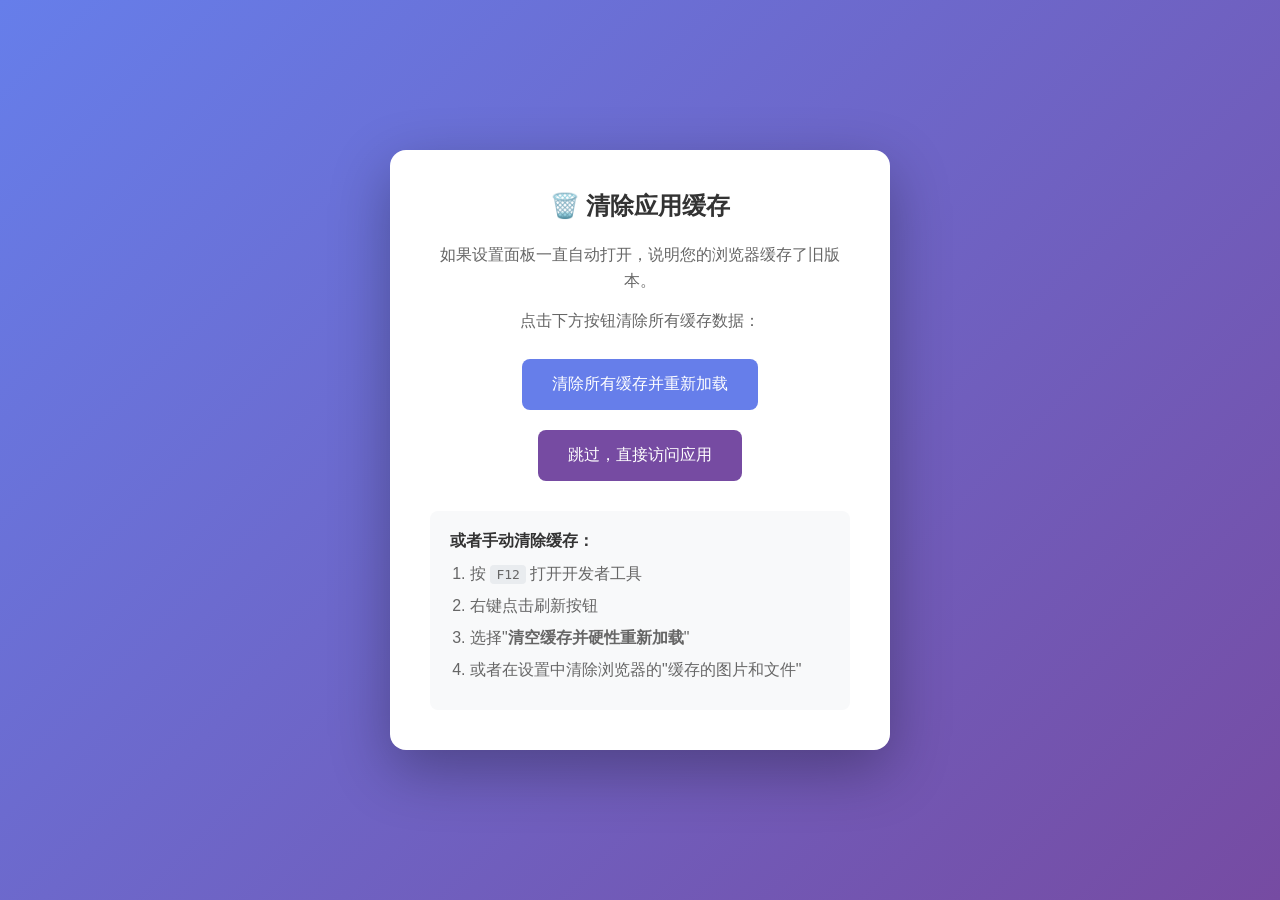
<file: clear-cache.html>
<!DOCTYPE html>
<html lang="zh-CN">
<head>
  <meta charset="UTF-8">
  <meta name="viewport" content="width=device-width, initial-scale=1.0">
  <title>清除缓存 - 摆烂导师</title>
  <style>
    * { margin: 0; padding: 0; box-sizing: border-box; }
    body {
      font-family: -apple-system, BlinkMacSystemFont, 'Segoe UI', Roboto, sans-serif;
      background: linear-gradient(135deg, #667eea 0%, #764ba2 100%);
      min-height: 100vh;
      display: flex;
      align-items: center;
      justify-content: center;
      padding: 20px;
    }
    .container {
      background: white;
      border-radius: 16px;
      padding: 40px;
      max-width: 500px;
      width: 100%;
      box-shadow: 0 20px 60px rgba(0,0,0,0.3);
      text-align: center;
    }
    h1 {
      color: #333;
      margin-bottom: 20px;
      font-size: 24px;
    }
    p {
      color: #666;
      line-height: 1.6;
      margin-bottom: 15px;
    }
    .btn {
      background: #667eea;
      color: white;
      border: none;
      padding: 15px 30px;
      border-radius: 8px;
      font-size: 16px;
      cursor: pointer;
      margin: 10px 5px;
      transition: all 0.3s;
    }
    .btn:hover {
      background: #5568d3;
      transform: translateY(-2px);
    }
    .btn-secondary {
      background: #764ba2;
    }
    .btn-secondary:hover {
      background: #633d8a;
    }
    .status {
      margin-top: 20px;
      padding: 15px;
      border-radius: 8px;
      display: none;
    }
    .status.success {
      background: #d4edda;
      color: #155724;
      display: block;
    }
    .status.error {
      background: #f8d7da;
      color: #721c24;
      display: block;
    }
    .instructions {
      background: #f8f9fa;
      padding: 20px;
      border-radius: 8px;
      margin-top: 20px;
      text-align: left;
    }
    .instructions h3 {
      color: #333;
      margin-bottom: 10px;
      font-size: 16px;
    }
    .instructions ol {
      color: #666;
      padding-left: 20px;
    }
    .instructions li {
      margin-bottom: 8px;
      line-height: 1.5;
    }
    code {
      background: #e9ecef;
      padding: 2px 6px;
      border-radius: 4px;
      font-family: monospace;
      font-size: 13px;
    }
  </style>
</head>
<body>
  <div class="container">
    <h1>🗑️ 清除应用缓存</h1>
    <p>如果设置面板一直自动打开，说明您的浏览器缓存了旧版本。</p>
    <p>点击下方按钮清除所有缓存数据：</p>
    
    <button class="btn" id="clearBtn">清除所有缓存并重新加载</button>
    <button class="btn btn-secondary" id="skipBtn">跳过，直接访问应用</button>
    
    <div id="status" class="status"></div>
    
    <div class="instructions">
      <h3>或者手动清除缓存：</h3>
      <ol>
        <li>按 <code>F12</code> 打开开发者工具</li>
        <li>右键点击刷新按钮</li>
        <li>选择"<strong>清空缓存并硬性重新加载</strong>"</li>
        <li>或者在设置中清除浏览器的"缓存的图片和文件"</li>
      </ol>
    </div>
  </div>

  <script>
    const statusDiv = document.getElementById('status')
    
    document.getElementById('clearBtn').addEventListener('click', async () => {
      try {
        // 1. 注销所有 Service Workers
        const regs = await navigator.serviceWorker.getRegistrations()
        for (const reg of regs) {
          await reg.unregister()
        }
        console.log('Service Workers 已注销')
        
        // 2. 清除所有缓存
        const cacheNames = await caches.keys()
        await Promise.all(cacheNames.map(name => caches.delete(name)))
        console.log('Cache Storage 已清除:', cacheNames)
        
        // 3. 清除 localStorage（可选，保留 API key）
        // localStorage.clear()
        
        statusDiv.className = 'status success'
        statusDiv.textContent = '✅ 缓存已清除！3秒后重新加载...'
        
        setTimeout(() => {
          window.location.href = './index.html'
        }, 3000)
      } catch (err) {
        console.error('清除缓存失败:', err)
        statusDiv.className = 'status error'
        statusDiv.textContent = '❌ 清除失败: ' + err.message
      }
    })
    
    document.getElementById('skipBtn').addEventListener('click', () => {
      window.location.href = './index.html'
    })
  </script>
</body>
</html>
</file>
